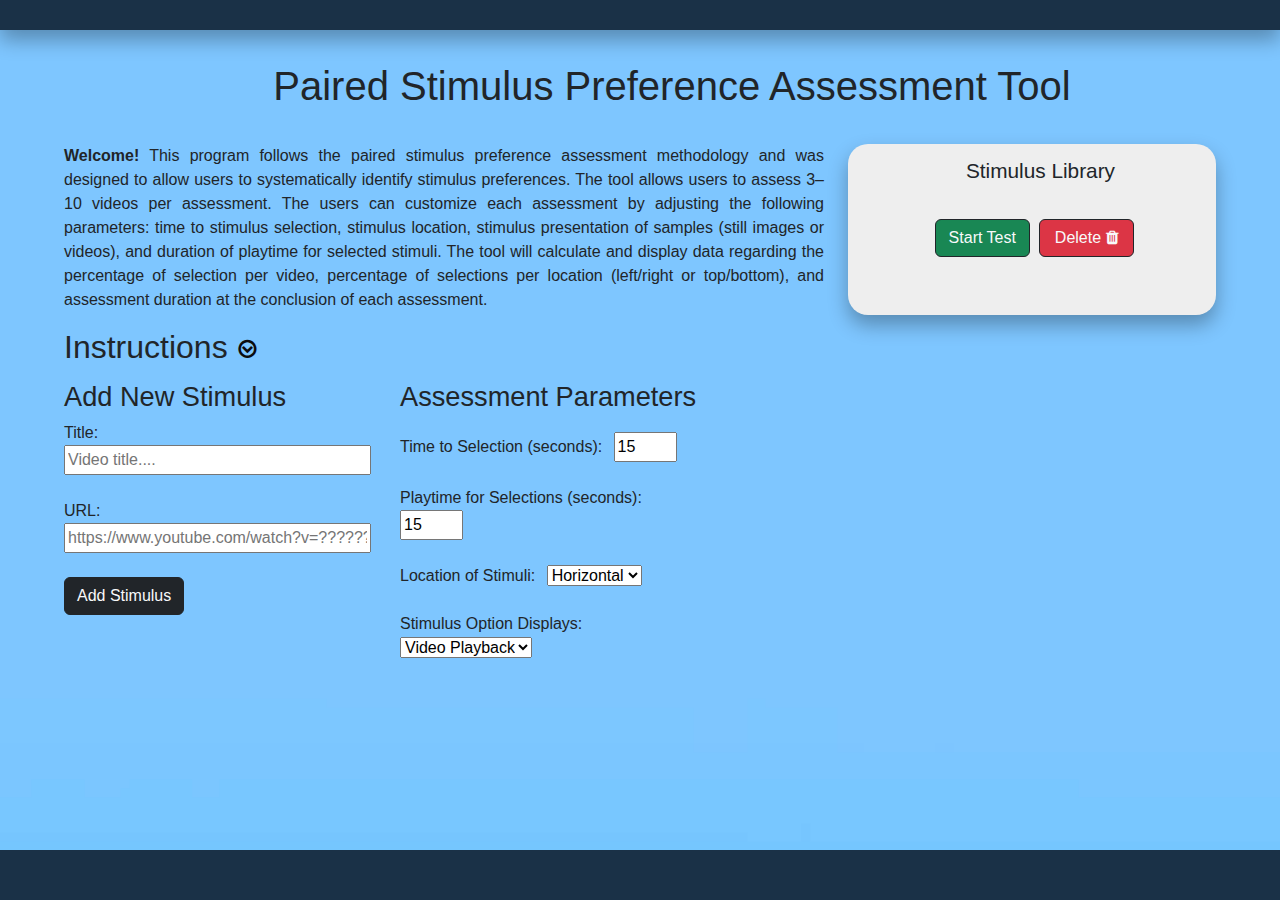
<file: index.html>
<!DOCTYPE html>
<html lang="en">
<head>
    <meta charset="utf-8" name="viewport" content="width=device-width, initial-scale=1.0">
    <!-- viewport for the page to fit into screen & not scrollable by x-axis-->
    <meta name="viewport" content="width=device-width, user-scalable=no">

    <title>Paired Preference</title> <!-- For display in tabs and bookmarks. -->

    <!-- box icon link -->
    <link href='https://unpkg.com/boxicons@2.1.4/css/boxicons.min.css' rel='stylesheet'>

    <!-- Import jquery from Google's CDN -->
    <script src="https://ajax.googleapis.com/ajax/libs/jquery/3.6.3/jquery.min.js"></script>

    <!-- External stylesheets -->
    <link href="https://cdn.jsdelivr.net/npm/bootstrap@5.2.3/dist/css/bootstrap.min.css" rel="stylesheet">
    <link rel="stylesheet" type="text/css" href="css/styles.css">
    <!-- icon library link -->
    <link rel="stylesheet" href="https://cdnjs.cloudflare.com/ajax/libs/font-awesome/4.7.0/css/font-awesome.min.css">

    <!-- loader file js link -->
    <script src="./scripts/loader.js"></script>

    <script src="./scripts/addDeleteVideo.js" type="module"></script> <!-- Storing new videos from the user -->
    <script src="./scripts/videoList.js" type="module"></script> <!-- Generating a list of video checkboxes from cookies -->
    <script src="./scripts/startAssessment.js" type="module"></script> <!-- Verification and starting the assessment -->
    <script src="./scripts/instructionsDropdown.js" type="module"></script> <!-- Verification and starting the assessment -->
</head>

<body onload="fillVideoList()"> <!-- When the page loads, populate the list of video checkboxes -->
<div class="loader"></div>

<nav class="navbar navbar-expand-lg navbar-dark">
    <ul class="navbar-nav mr-auto">
        <!--<li class="nav-item active">
            <a class="nav-link" href="#">Home</a>
        </li>
        <li class="nav-item">
            <a class="nav-link" href="about.html">About</a>
        </li>
        <li class="nav-item">
            <a class="nav-link" href="references.html">References</a>
        </li>
        <li class="nav-item">
            <a class="nav-link" href="api.html">API</a>
        </li>-->
    </ul>
</nav>

<header>
    <h1>Paired Stimulus Preference Assessment Tool</h1>
</header>

<main id="index">
    <div class="row pt-4">
        <!-- Instructions -->
        <div class="col-sm-8">
            <section class="indent">
                <p><b>Welcome!</b> This program follows the paired stimulus preference assessment methodology and was designed to allow users to systematically identify stimulus preferences. 
                    The tool allows users to assess 3–10 videos per assessment. The users can customize each assessment by adjusting the following parameters: time to stimulus selection, 
                    stimulus location, stimulus presentation of samples (still images or videos), and duration of playtime for selected stimuli. 
                    The tool will calculate and display data regarding the percentage of selection per video, percentage of selections per location (left/right or top/bottom),
                    and assessment duration at the conclusion of each assessment.
                </p>
                <!-- by clicking, the user can display/hide the instruction steps -->
                <h2 class="inst-text" onclick="toggleInstructionsDropdown()">Instructions <i id="inst-icon" class='bx bx-chevron-down-circle up-icon'></i></h2>
                <div id="instructions-box" class="foreground-box">
                    <ol>
                        <li>Add your videos by pasting their YouTube URLs below. (max 20 videos).</li>
                        <li>Set the timer (0 - 90 seconds).</li>
                        <li>Select video location as Vertical/Horizontal.</li>
                        <li>Select the video presentation as thumbnails or the video player.</li>
                        <li>Select the videos you want to include in the test from the video bank. Then press "Start Test."</li>
                    </ol>
                    <p><b>After the test concludes, you will see the result and can download the Chart.</b></p>
                </div>
            </section>
            <div id="par_stim" class="row pt-3">
                <!-- Add New Videos -->
                <div class="col-sm-4" id="new-video-box">
                    <h2>Add New Stimulus</h2>
                    <form id="new-video" action="javascript:storeNewVideo();" onsubmit="return validateNewVideo()" method="post">
                        <label>Title:</label><input type="text" name="video-title" size="30" placeholder="Video title....">
                        <br><br>
                        <!-- YouTube URL. Has placeholder text to inform user of correct format. -->
                        <label>URL:</label><input type="text" name="video-url" size="30" placeholder="https://www.youtube.com/watch?v=??????">
                        <br><br>
                        <input type="submit" value="Add Stimulus" class="btn btn-dark text-light border-dark">
                    </form>
                </div>
                <!-- Parameters -->
                <div class="col-sm-4" id="parameters">
                    <h2>Assessment Parameters</h2>
                    <label>Time to Selection (seconds):</label> <!-- 1st Parameter (number range) -->
                    <input type="number" min="3" max="90" name="time-to-selection" size="13" value="15" form="start-assessment"/>
                    <br><br>
                    <label>Playtime for Selections (seconds):</label> <!-- 2nd Parameter (number range) -->
                    <input type="number" min="0" max="90" name="playtime" size="13" value="15" form="start-assessment"/>
                    <br><br>
                    <label>Location of Stimuli:</label>
                    <select name="video-location" form="start-assessment"> <!-- 3rd Parameter (dropdown) -->
                        <option value="horizontal">Horizontal</option>
                        <option value="vertical">Vertical</option>
                    </select>
                    <br><br>
                    <label>Stimulus Option Displays:</label><select name="video-presentation" form="start-assessment"> <!-- 4th Parameter (dropdown) -->
                    <option value="video">Video Playback</option>
                    <option value="still">Still Images</option>
                    </select>
                </div>
            </div>
        </div>
        <!-- Video Bank -->
        <div id="vid-bnk" class="col-sm-4">
            <div class="foreground-box">
                <section id="video-bank">
                    <h2 class="vid_bnk_title">Stimulus Library</h2>
                    <!-- An empty form that is populated using videoList.js -->
                    <form id="start-assessment" action="javascript:startAssessment();" onsubmit="return validateStartAssessment()" method="post"></form>
                </section>
                <section id="start-button">
                    <input type="submit" form="start-assessment" value="Start Test" class="btn btn-success text-light border-dark both-btn">
                    <!-- added a button for user to remove the video(s)-->
                    <button class="btn btn-danger text-light border-dark both-btn" onclick="removeVideos()">Delete <i class="fa fa-trash"></i></button>
                </section>
            </div>
        </div>
    </div>
</main>
<footer>
    <p><em></em></p>
</footer>

</body>
</html>
</file>
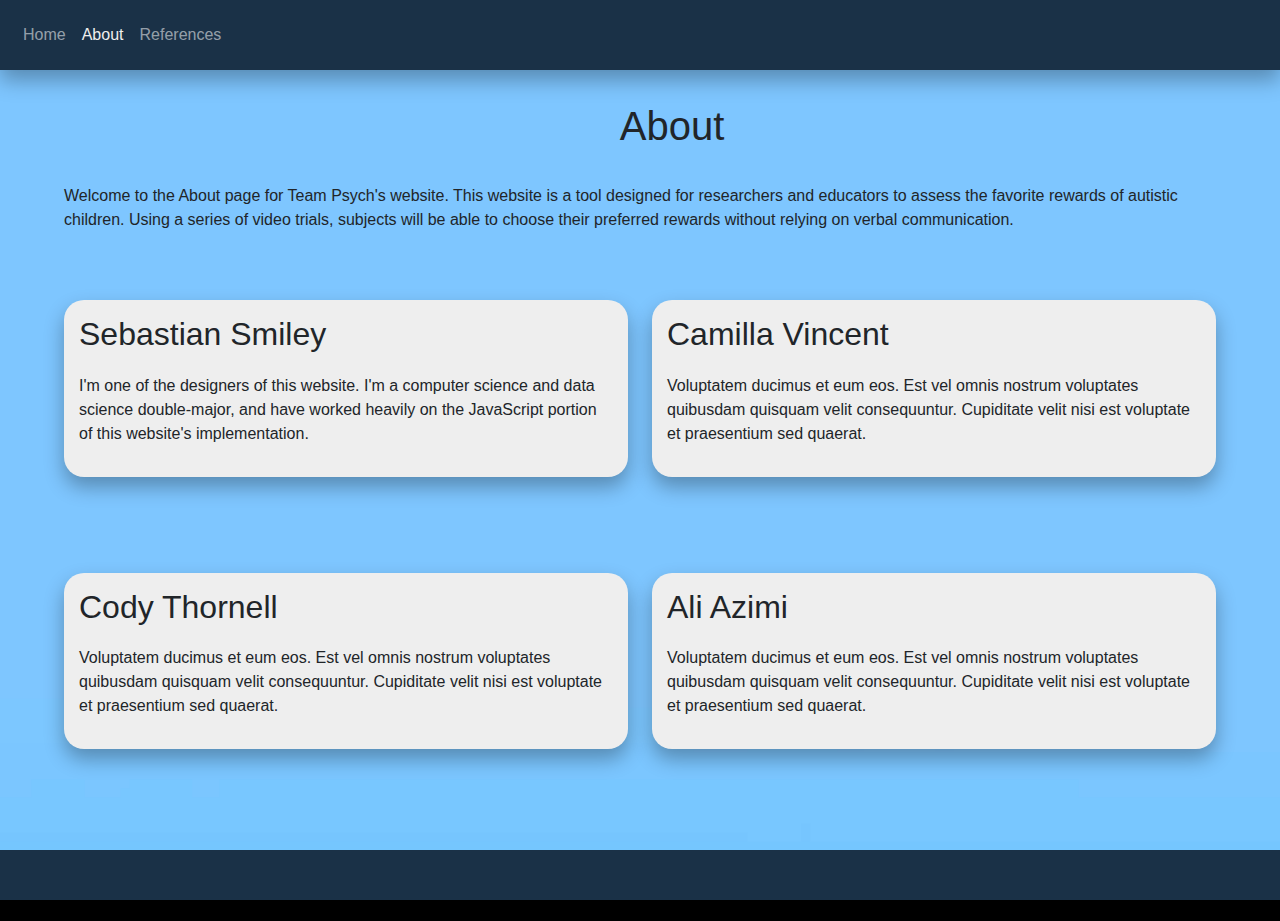
<file: about.html>
<!DOCTYPE html>
<html lang="en">
<head>
    <meta charset="utf-8" name="viewport" content="width=device-width, initial-scale=1.0">
    <title>About</title> <!-- For display in tabs and bookmarks. -->

    <!-- External stylesheets -->
    <link href="https://cdn.jsdelivr.net/npm/bootstrap@5.2.3/dist/css/bootstrap.min.css" rel="stylesheet">
    <link rel="stylesheet" type="text/css" href="css/styles.css">
</head>

<body>

<nav class="navbar navbar-expand-lg navbar-dark">
    <ul class="navbar-nav mr-auto">
        <li class="nav-item">
            <a class="nav-link" href="index.html">Home</a>
        </li>
        <li class="nav-item active">
            <a class="nav-link" href="#">About</a>
        </li>
        <li class="nav-item">
            <a class="nav-link" href="references.html">References</a>
        </li>
    </ul>
</nav>

<header>
    <h1>About</h1>
</header>

<main id="about">

    <!-- A blurb describing the about page. Includes Team "number" and a description of the project. -->
    <div class="row pt-4">
        <p class="indent">
            Welcome to the About page for Team Psych's website. This website is a tool designed for researchers and educators to assess
            the favorite rewards of autistic children. Using a series of video trials, subjects will be able to choose
            their preferred rewards without relying on verbal communication.
        </p>
    </div>

    <!-- The first row of about-page entries -->
    <div class="row pt-4">

        <!-- The top left about-page entry. -->
        <div class="col pt-6">
            <div class="foreground-box">
                <h2>Sebastian Smiley</h2>
                <p class="indent">
                    I'm one of the designers of this website. I'm a computer science and data science double-major, and
                    have worked heavily on the JavaScript portion of this website's implementation.
                </p>
            </div>
        </div>

        <!-- The top right about-page entry. -->
        <div class="col pt-6">
            <div class="foreground-box">
                <h2>Camilla Vincent</h2>
                <p class="indent">
                    Voluptatem ducimus et eum eos. Est vel omnis nostrum voluptates quibusdam quisquam velit consequuntur. Cupiditate velit nisi est voluptate et praesentium sed quaerat.
                </p>
            </div>
        </div>

    </div>

    <!-- The second row of about-page entries -->
    <div class="row pt-4">

        <!-- The bottom left about-page entry. -->
        <div class="col pt-6">
            <div class="foreground-box">
                <h2>Cody Thornell</h2>
                <p class="indent">
                    Voluptatem ducimus et eum eos. Est vel omnis nostrum voluptates quibusdam quisquam velit consequuntur. Cupiditate velit nisi est voluptate et praesentium sed quaerat.
                </p>
            </div>
        </div>

        <!-- The bottom right about-page entry. -->
        <div class="col pt-6">
            <div class="foreground-box">
                <h2>Ali Azimi</h2>
                <p class="indent">
                    Voluptatem ducimus et eum eos. Est vel omnis nostrum voluptates quibusdam quisquam velit consequuntur. Cupiditate velit nisi est voluptate et praesentium sed quaerat.
                </p>
            </div>
        </div>

    </div>
</main>

<footer>
    <p><em></em></p>
</footer>

</body>
</html>
</file>
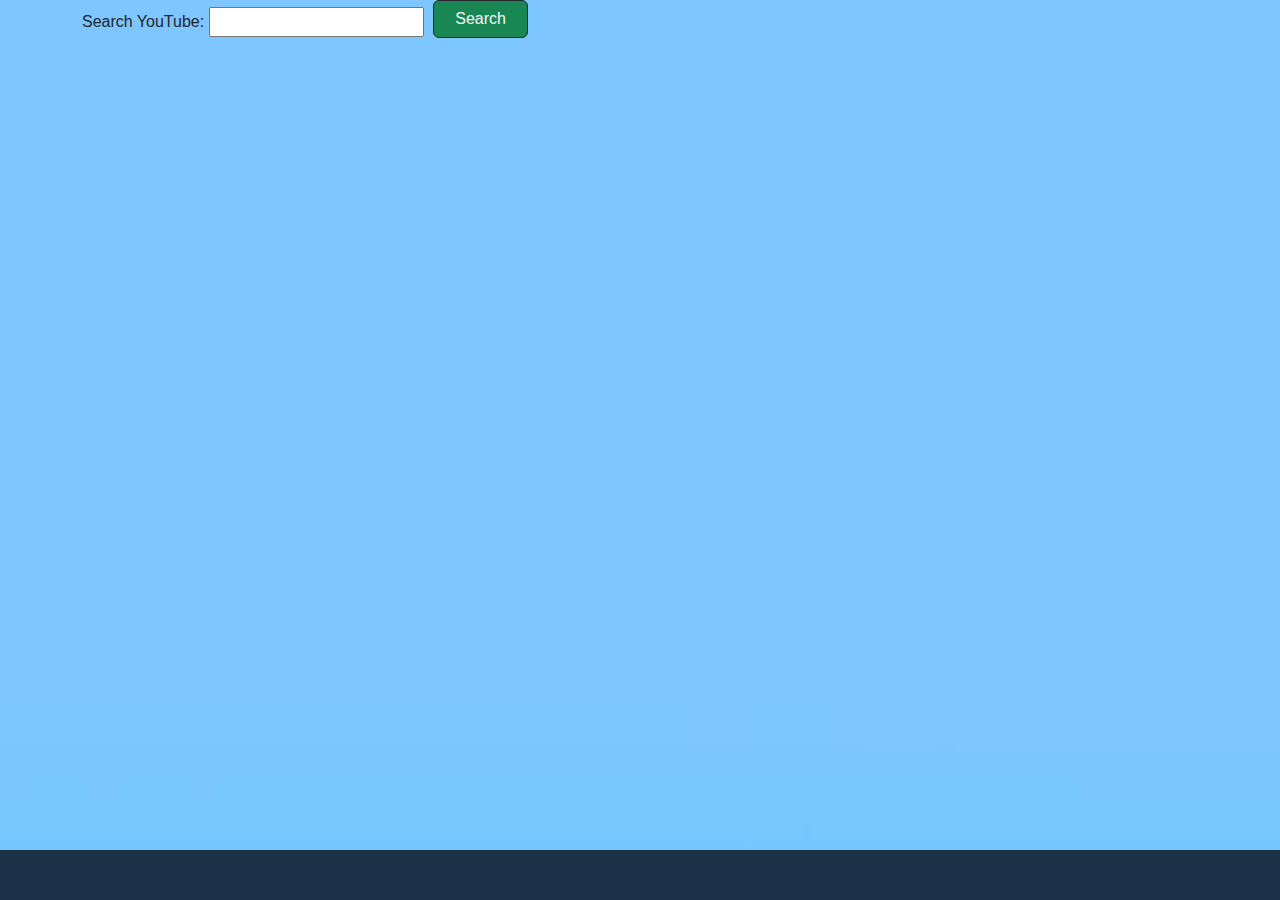
<file: api.html>
<!DOCTYPE html>
<html class="api">
<head>
    <meta charset="utf-8" name="viewport" content="width=device-width, initial-scale=1.0">
    <title>Assessment</title>

    <!-- External stylesheets -->
    <link href="https://cdn.jsdelivr.net/npm/bootstrap@5.2.3/dist/css/bootstrap.min.css" rel="stylesheet">
    <link rel="stylesheet" type="text/css" href="css/styles.css">
</head>

<body class="api">
<main class="container h-100 w-100">
    <div class="row h-100 justify-content-center align-items-center">
        <form action="/review.php" class="col-12">
            <label for="ytsearch">Search YouTube:</label>
            <input type="search" id="ytsearch" name="ytsearch" pattern=".{1,100}" required title="Up to 100 characters.">
            <input type="submit" value="Search" class="btn btn-success text-light border-dark both-btn">
        </form>
    </div>
</main>

<footer>
    <p><em></em></p>
</footer>

</body>
</html>
</file>
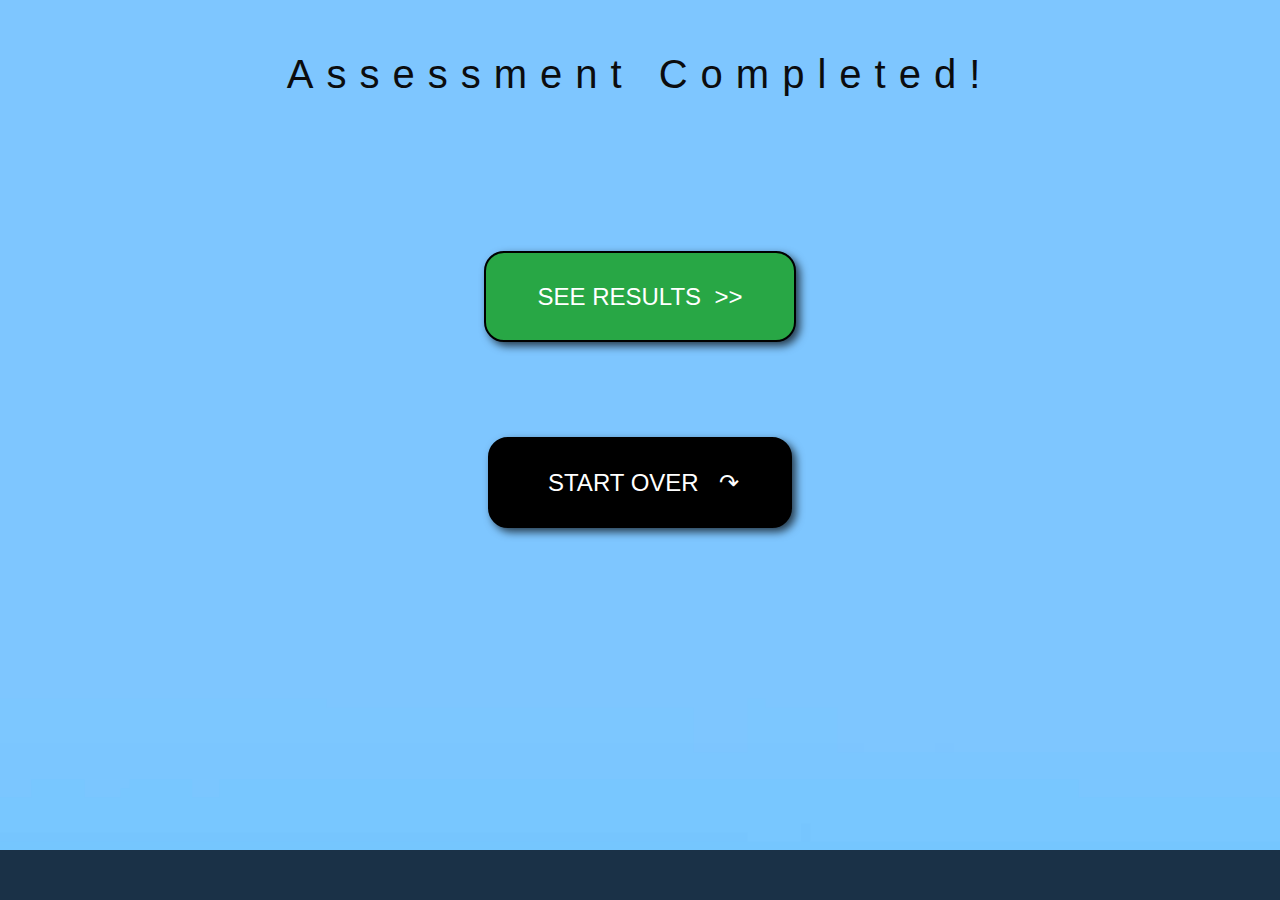
<file: assessment.html>
<!DOCTYPE html>
<html>
<head>
    <meta charset="utf-8" name="viewport" content="width=device-width, initial-scale=1.0">
    <!-- viewport for the page to fit into screen & not scrollable by x-axis-->
    <meta name="viewport" content="width=device-width, user-scalable=no">
    <title>Assessment</title>

    <!-- External stylesheets -->
    <link href="https://cdn.jsdelivr.net/npm/bootstrap@5.2.3/dist/css/bootstrap.min.css" rel="stylesheet">
    <link rel="stylesheet" type="text/css" href="./css/styles.css">

    <!-- Import jquery from Google's CDN -->
    <script src="https://ajax.googleapis.com/ajax/libs/jquery/3.6.3/jquery.min.js"></script>

    <!-- loader file js link -->
    <!--<script src="./scripts/loader.js"></script>-->
    <!-- loader file js link -->
    <script src="./scripts/loader.js"></script>

    <!-- Initializing and resetting buttons, and detecting input from the user. -->
    <script src="./scripts/buttonManagement.js" type="module"></script>
</head>

<body class="assessment-body">
<!-- loading div -->
<div class="loader"></div>
<main>
    <!-- Options for the user to pick from. Outer div for formatting where the two options are positioned. -->
    <div class='empty'></div>
    <div id="dynamic-container"></div>
    <div class='empty'></div> 
    
    <div id="selection-player" class="modal">
        <div class="modal-content">
        </div>
    </div>

</main>

<footer>
    <p><em></em></p>
</footer>

</body>
</html>
</file>
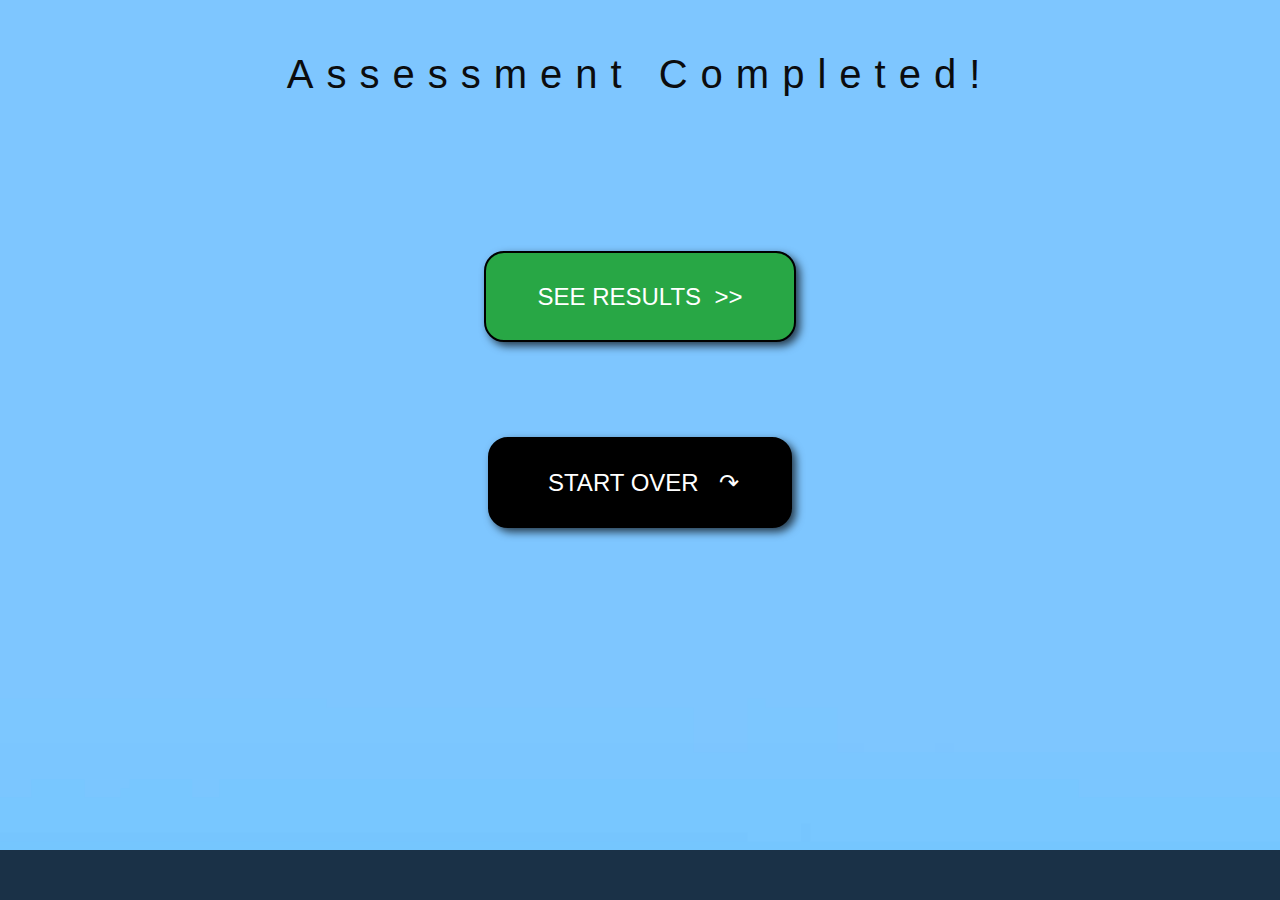
<file: decision.html>
<!DOCTYPE html>
<html>
<head>
    <meta charset="utf-8" name="viewport" content="width=device-width, initial-scale=1.0">
    <title>Assessment Completetion</title>
    <!-- viewport for the page to fit into screen & not scrollable by x-axis-->
    <meta name="viewport" content="width=device-width, user-scalable=no">
    <!-- loader file js link -->
    <script src="./scripts/loader.js"></script>

    <!-- External stylesheets -->
    <link href="https://cdn.jsdelivr.net/npm/bootstrap@5.2.3/dist/css/bootstrap.min.css" rel="stylesheet">
    <link rel="stylesheet" type="text/css" href="./css/styles.css">

</head>

<body class="decision">
    <!-- loading div -->
    <div class="loader"></div>

    <!-- Jumbotron at the top of the page announcing completion of the assessment to the user. -->
    <div class="jumbotron-title" id="res-title">
        <h1>Assessment Completed!</h1>
    </div>

    <!-- A div for styling the surroundings of the "see results" button. -->
    <div class="decision-buttons">
        <a href="results.html">
            <button class="btn btn-success btn-result">SEE RESULTS&nbsp&nbsp>></button>
        </a>
    </div>

    <!-- A div for styling the surroundings of the "start over" button. -->
    <div class="decision-buttons">
        <a href="index.html">
            <button class="btn btn-over btn-primary">&nbspSTART OVER&nbsp&nbsp&nbsp&#x21B7</button>
        </a>
    </div>

<footer>
    <p><em></em></p>
</footer>

</body>
</html>
</file>
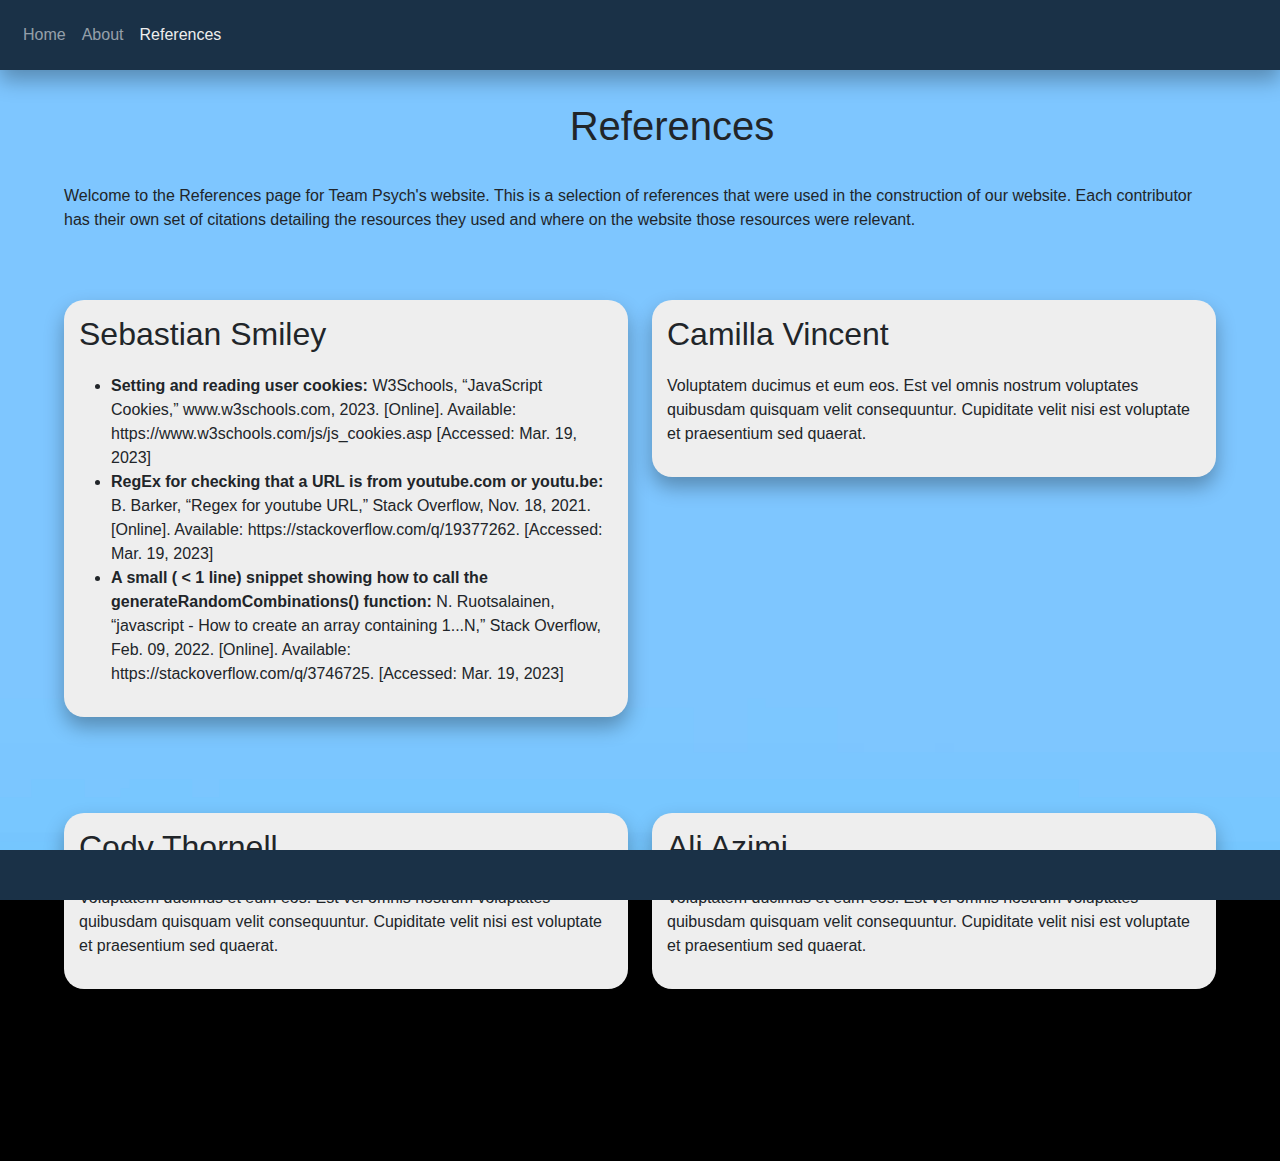
<file: references.html>
<!DOCTYPE html>
<html lang="en">
<head>
    <meta charset="utf-8" name="viewport" content="width=device-width, initial-scale=1.0">
    <title>References</title> <!-- For display in tabs and bookmarks. -->

    <!-- External stylesheets -->
    <link href="https://cdn.jsdelivr.net/npm/bootstrap@5.2.3/dist/css/bootstrap.min.css" rel="stylesheet">
    <link rel="stylesheet" type="text/css" href="css/styles.css">
</head>

<body>

<nav class="navbar navbar-expand-lg navbar-dark">
    <ul class="navbar-nav mr-auto">
        <li class="nav-item">
            <a class="nav-link" href="index.html">Home</a>
        </li>
        <li class="nav-item">
            <a class="nav-link" href="about.html">About</a>
        </li>
        <li class="nav-item active">
            <a class="nav-link" href="#">References</a>
        </li>
    </ul>
</nav>

<header>
    <h1>References</h1>
</header>

<main id="references">

    <!-- A blurb describing the references page. Introduces the purpose of the page and spells out how the page is laid out. -->
    <div class="row pt-4">
        <p class="indent">
            Welcome to the References page for Team Psych's website. This is a selection of references that were used
            in the construction of our website. Each contributor has their own set of citations detailing the resources
            they used and where on the website those resources were relevant.
        </p>
    </div>

    <!-- The first row of references. -->
    <div class="row pt-4">

        <!-- The top left set of references. -->
        <div class="col pt-6">
            <div class="foreground-box">
                <h2>Sebastian Smiley</h2>
                <ul>
                    <li>
                        <b>Setting and reading user cookies:</b> W3Schools, “JavaScript Cookies,” www.w3schools.com, 2023. [Online]. Available: https://www.w3schools.com/js/js_cookies.asp [Accessed: Mar. 19, 2023]
                    </li>
                    <li>
                        <b>RegEx for checking that a URL is from youtube.com or youtu.be:</b> B. Barker, “Regex for youtube URL,” Stack Overflow, Nov. 18, 2021. [Online]. Available: https://stackoverflow.com/q/19377262. [Accessed: Mar. 19, 2023]
                    </li>
                    <li>
                        <b>A small ( < 1 line) snippet showing how to call the generateRandomCombinations() function:</b> N. Ruotsalainen, “javascript - How to create an array containing 1...N,” Stack Overflow, Feb. 09, 2022. [Online]. Available: https://stackoverflow.com/q/3746725. [Accessed: Mar. 19, 2023]
                    </li>
                </ul>
            </div>
        </div>

        <!-- The top right set of references. -->
        <div class="col pt-6">
            <div class="foreground-box">
                    <h2>Camilla Vincent</h2>
                    <p class="indent">
                        Voluptatem ducimus et eum eos. Est vel omnis nostrum voluptates quibusdam quisquam velit consequuntur. Cupiditate velit nisi est voluptate et praesentium sed quaerat.
                    </p>
            </div>
        </div>

    </div>

    <!-- The second row of references. -->
    <div class="row pt-4">

        <!-- The bottom left set of references. -->
        <div class="col pt-6">
            <div class="foreground-box">
                    <h2>Cody Thornell</h2>
                    <p class="indent">
                        Voluptatem ducimus et eum eos. Est vel omnis nostrum voluptates quibusdam quisquam velit consequuntur. Cupiditate velit nisi est voluptate et praesentium sed quaerat.
                    </p>
            </div>
        </div>

        <!-- The bottom right set of references. -->
        <div class="col pt-6">
            <div class="foreground-box">
                    <h2>Ali Azimi</h2>
                    <p class="indent">
                        Voluptatem ducimus et eum eos. Est vel omnis nostrum voluptates quibusdam quisquam velit consequuntur. Cupiditate velit nisi est voluptate et praesentium sed quaerat.
                    </p>
            </div>
        </div>

    </div>
</main>

<footer>
    <p><em></em></p>
</footer>

</body>
</html>
</file>
<file: css/styles.css>
/*  ==========================================================================================
                                        General Styling
    ========================================================================================== */  
/* all the font style be as sans-serif */
*{
  font-family:sans-serif;
}
body {
  padding: 0;
  margin: 0;
  background-color: black;
  background-repeat: no-repeat;
  background-size: cover;
  background-position: center;
  background-attachment:fixed;
  background-image: url("../images/background.jpg");
}
/*sets margins for all headers*/
header {                        
  margin: 1% 0 0.75% 5%;
  }

/*sets a bottom margin on all subheadings*/
h2 { 
  margin-bottom: 20px;
}

/*sets an extra wide margin for div elements on large devices*/
@media screen and (min-height: 825px) {
  div {
    margin-bottom: 2.5%;
  }
}

/*sets an extra wide margin for div elements on small devices*/

@media screen and (max-width: 575px) {
  div {
    margin-bottom: max(25px, 1.75%);
  }
}

/*footer background: set color and position*/
footer {
    background-color: #1a3147;
    color: white;
    height: 50px;
    position: fixed;
    bottom: 0;
    width: 100%;
}
  
/*footer text styling*/
footer p { 
  position: absolute;
  right: 5%;
  bottom: 20%;
  margin: 0;
  font-family: "Garamond", serif;
  font-style: italic;
  font-size: clamp(20px, 1vw, 24px); /*sets a minimum and maximum font size*/
}
  
/*  ==========================================================================================
                                 Index, About, & References pages
    ========================================================================================== */
/*apply an extra margin on all main contents*/
#index, #about, #references {
  margin: 0% 5% 10% 5%;
}

/*indent certain paragraphs of text*/
.indent p {
  margin-right: 4%;
}

/*Boxes with a drop-shadow in the foreground of the viewing window*/
.foreground-box {
  border: 1px  rgb(238, 238, 238);
  border-radius: 20px; /*add a border radius*/
  background-color: rgb(238, 238, 238);
  box-shadow: 0 10px 20px rgba(0, 0, 0, 0.3); /*add a shadow effect*/
  padding: 15px;
}
/* video bank parent div bottom magrin */
#vid-bnk {
  margin-bottom: 5rem;
}
#video-bank { 
  margin-left: 5%;
  margin-bottom: 35px;
}

/* resize the instruction icon */
#inst-icon {
  font-size: 1.3rem;
  font-weight: bold;
  color: #0b0c0e;
}
/* changed the div width and restricted selection & copying */
.inst-text {
  width: 210px;
  -webkit-user-select: none;
  -webkit-touch-callout: none;
  -moz-user-select: none;
  -ms-user-select: none;
  user-select: none;
  user-select: none;
}
/* changing the cursor and transform to  when hover over the instruciton text/img */
.inst-text:hover {
  cursor: pointer;
}

/* parameters div styling */
#parameters {
  margin-left: 3rem;
  width: 22rem;
}
#parameters h2 {
  width: 22rem;
  margin-bottom: 2.5rem;
}
/*adds a bottom margin for small screens 
so that the 'add video' button is not cut off*/
@media (max-width: 800px), (max-height: 800px) {
  #parameters { 
    margin-bottom: 50px;
  }

  #new-video { 
    margin-bottom: 75px;
  }
}

/*center the start button and add a margin*/
#start-button { 
  display: flex;
  justify-content: center;
  margin-bottom: 35px;
}

/* width for start and remove btns and space between them */
.both-btn {
  margin-left: 5px;
  width: 95px;
}

/*separate labels from input forms for readability*/
#new-video label, #parameters label { 
  padding-right: 7px;
}

/* Nav bar styling */

/*The nav bar itself*/
.navbar {
  border: 1px  rgb(238, 238, 238);
  background-color: #1a3147;
  box-shadow: 0 10px 20px rgba(0, 0, 0, 0.3);
  padding: 15px;
}

/* The active page */
.navbar .navbar-nav .active a{
    pointer-events: none;
    color: #eeeeee;
}

/*  ==========================================================================================
                                       Assessment page
    ========================================================================================== */

/*center divs*/
.assessment-body div {
  text-align: center;
}

.video-column-inner {
  float: left;
  width: 50%;
  position: relative;
}

.video-row-outer:after {
content: "";
display: table;
clear: both;
}

.video-column-outer:after {
content: "";
display: table;
clear: both;
}

/*fit thumbnails into buttons*/
img iframe {
  max-width: 100%;
  max-height: 100%;
}

/* img and iframe positioning for horizontal presentation mode */
.video-column-inner img, .video-column-inner iframe {
  max-width: 80%;
  max-height: 80%;
  margin-top: 15vh;
  margin-bottom: 10vh;
}

/* img and iframe positioning for vertical presentation mode */
.video-row-inner image, .video-row-inner iframe {
  max-width: 80%;
  max-height: 80%;
  margin-top: 1vh;
  margin-bottom: 1vh;
}

/* detector positioning for horizontal presentation mode */
.video-column-inner #detector1, .video-column-inner #detector2 {
    margin-top: 15vh;
    margin-bottom: 10vh;
}

/* detector positioning for vertical presentation mode 
.video-row-inner #detector1, .video-row-inner #detector2 {
    margin-top: 15vh;
    margin-bottom: 10vh;
    margin-left: 15%;
}*/

.video-row-inner #detector1, .video-row-inner #detector2 {
    z-index: 9999; /* Ensure a high z-index to be above other elements */
    position: absolute;
    /* commenting to test detector
    margin-top: 15vh; 
    margin-bottom: 10vh;
    margin-left: 15%;
    max-width: 80%;
    max-height: 80%;
    height: 315px;
    width: 560px;*/
    max-width: 80%;
    max-height: 80%;
    margin-top: 1vh;
    margin-bottom: 1vh;
    margin-left: 21%;
}

/* detector positioning, including z-positioning to place them in front of their iframes */
#detector1, #detector2 {
    z-index:1;
    position:absolute;
    max-width: 80%;
    max-height: 80%;
    height:315px;
    width:560px;
}

/* The Modal (background) */
.modal {
    display: none; /* Hidden by default */
    position: fixed; /* Stay in place */
    z-index: 1; /* Sit on top */
    left: 0;
    top: 0;
    width: 100%; /* Full width */
    height: 100%; /* Full height */
    overflow: auto; /* Enable scroll if needed */
    background-color: rgb(0,0,0); /* Fallback color */
    /*background-color: rgba(0,0,0,0.8); /* Black w/ opacity */
}

/* Modal Content/Box */
.modal-content {
    display: flex;
    align-items: center;
    justify-content: center;
    background-color: #fefefe;
    margin: 15% auto; /* 15% from the top and centered */
    padding: 20px;
    border: 1px solid #888;
    width: 60%; /* Could be more or less, depending on screen size */
}

/*  ===================================================================
                                Decision page
    ================================================================= */
/*Bootstrapped title: add background and shadows*/
#res-title {
  padding: 50px;
  text-align: center;
  color: #0b0c0e;
  background-color: transparent;
  box-shadow: none;
  letter-spacing: 13px;
}
/*center the buttons*/
.decision-buttons {
  text-align: center;
}
/*button size and margins*/
.btn-result, .btn-over {
  border-width: 2px;
  border-radius: 20px;
  font-size: min(5vw, 24px);
  padding: 2% 4%;
  margin-top: 7vh;
  box-shadow: 4px 4px 8px rgba(0, 0, 0, 0.7);  
}
/*button color and border*/
.btn-result {
  background-color: #28a745;
  border-color: #000000;
  color: #fff;
}
.btn-over {
  background-color: black;
  border-color: #000000;
  color: #fff;
  margin-bottom: 20vh; /*extra bottom margin so that the footer does not cover up the button*/
}
/*button fade on hover*/
.btn-result:hover {
  background-color: #3bce5d;
  border-color: #000000;
  color: #fff;
}
.btn-over:hover {
  background-color: #303030;
  border-color: #000000;
  color: #fff;
}
/*  =============================================================
                             Results page
    =========================================================== */
/* all section styling */
.results section {
  width: 85%;
  margin: 20px auto;
}
.results div {
    padding-top: 1%;
    padding-bottom: 1%;
}
.duration label {
  margin-left: 30px;
  margin-right: 4%;
}
/* font-size for texts "Assessment Outcomes" and "Graph"  */
.title-text {
  font-size: 3.5vmin;
}
#graph-res-title{
  padding: 50px;
  text-align: center;
  color: #0b0c0e;
  background-color: transparent;
  box-shadow: none;
  letter-spacing: 12px;
}
/* the line under the "Results" text  */
#graph-res-title hr {
  width: 40%;
  margin: 0px auto;
}
.results .res {
  display: flex;
  align-items: center;
  width: 100%;
  color: black;
}
/* graph and outcomes section as a row */
.results .row {
  display: flex;
  flex-wrap: wrap;
  text-align: center;
  margin-top: -2rem;
}
.results #col1 {
  width: 29rem;
  margin: 10px 1rem 3rem 12.5%;
  display: flex;
  flex-direction: column;
}
/* both columns styling */
.results #col1, #chart-div {
  width: 35rem;
  border-radius: 10px;
  border: solid 5px rgb(68, 94, 118);
  background-color: #eeeeee92;
}
/* second col, chart's parent div  */
.results #col2 {
  padding: 0;
  align-items: center;
  text-align: center;
  display: block;
  height: 25rem;
  width: 30rem;
  margin-top: 10px;
}
/* div for chart */
#chart-div {
  height: 25rem;
  margin: 0 auto;
  padding: 2rem 0 0 0.9rem;
}
/* assessment page text */
.results .assess-title h2, .graph-text {
  margin-top: 25px;
  margin-bottom: 25px;
  font-size: clamp(20px, 6vmin, 45px); /*sets a minimum and maximum font size*/
  text-align: center;
}
/* 'assessment outcomes' table text sizing and fonts */
.video-table {
  margin: 7.5px 5vw 15px 7vw;
  font-size: clamp(20px, 2.5vmin, 30px); /*sets a minimum and maximum font size*/
}
.duration {
  margin: 20px 5vw 50px 5vw;
  font-size: clamp(20px, 2.5vmin, 30px);
}
.duration h2 {
  font-size: clamp(24px, 2vmin, 24px);
}
.results .centered {
  text-align: center;
}
/* applies flexbox layout properties to buttons */
.btn-div {
  display: flex;
  width: 19.7rem;
  margin: 0.8rem auto;
}
#btn-size {
  width: 9rem;
  font-size: 0.91rem;
  margin-left: 0.4rem;
}
#dnld {
  font-size: 0.9rem;
}

.loader {
  top: 0;
  left: 0;
  width: 100vw;
  height: 100vh;
  display: flex;
  position: fixed;
  background-color: rgb(249, 252, 255);
  justify-content: center;
  align-items: center;
  transition: opacity 0.75s, visibility 0.75s;
}
.loader-hidden {
  opacity: 0;
  visibility: hidden;
}
.loader::after {
  content: "";
  height: 25px;
  width: 25px;
  border: 3px solid #131212;
  border-top: 3px solid transparent;
  border-radius: 50%;
  -webkit-animation: spin 0.75 linear infinite;
  animation: spin 0.75s linear infinite;
}
@keyframes spin {
  from {transform: rotate(0deg);}
  to {transform: rotate(360deg);}
}
/* for safari */
@-webkit-keyframes spin {
  from {transform: rotate(0deg);}
  to {transform: rotate(360deg);}
}

/*===============================================================
                          responsive styling
  ==============================================================*/
@media only screen and  (max-width: 1400px) {
  /* index page */
  header {
   text-align: center;
  }
  /* header title */
  header h1 {
    margin-top: 2rem;
  }
  /* text indents */
  .indent {
    margin-left: 0%;
    margin-right: 0;
  }
  .indent p {
    margin: 0 auto;
    text-align: justify;
    align-items: center;
    padding: 1rem auto;
  }
  /* instruction text */
  .inst-text {
    margin-top: 1rem;
    margin-bottom: -0.09rem;
    margin-left: 0rem;
  }
  /* add new stim & assess parameter div as flex */
  #par_stim {
    display: flex;
    flex-wrap: wrap;
    width: 50rem;
  }
  /* add new stimulu */
  #new-video-box {
    width: 18rem;
  }
  #new-video-box h2 {
    font-size: 1.7rem;
    width: 14rem;
    margin-bottom: 0.5rem;
  }
  #parameters {
    width: 21rem;
    margin-left: 3rem;
  }
  #parameters h2 {
    font-size: 1.7rem;
    width: 21rem;
    margin-bottom: 1.2rem;
  }
  .vid_bnk_title {
    font-size: 1.3rem;
    text-align: center;
  }
  #start-button {
    display: block;
    text-align: center;
  }
  .both-btn {
    margin-bottom: 0.5rem;
  }
 }
@media only screen and  (max-width: 1200px) {
  /* index page */
  header {
    text-align: center;
  }
  /* header title */
  header h1 {
    margin-top: 2rem;
  }
  /* text indents */
  .indent {
    margin-left: 0%;
    margin-right: 0;
  }
  .indent p {
    margin: 0 auto;
    text-align: justify;
    align-items: center;
    padding: 1rem auto;
  }
  /* instruction text */
  .inst-text {
    margin-top: 1rem;
    margin-bottom: -0.09rem;
    margin-left: 0rem;
  }
  /* add new stim & assess parameter div as flex */
  #par_stim {
    display: flex;
    flex-wrap: wrap;
    width: 45rem;
  }
  /* add new stimulu */
  #new-video-box {
    width: 18rem;
  }
  #new-video-box h2 {
    font-size: 1.7rem;
    width: 14rem;
    margin-bottom: 0.5rem;
  }
  #parameters {
    width: 21rem;
    margin-left: 3rem;
  }
  #parameters h2 {
    font-size: 1.7rem;
    width: 21rem;
    margin-bottom: 1.2rem;
  }
  .vid_bnk_title {
    font-size: 1.3rem;
    text-align: center;
  }
  #start-button {
    display: block;
    text-align: center;
  }
  .both-btn {
    margin-bottom: 0.5rem;
  }
  /* result page  */
  /* div for chart */
  .results section {
    width: 85%;
    margin: 0px auto;
  }
  .results .row {
    display: flex;
    flex-wrap: wrap;
    text-align: center;
    margin-top: -2rem;
    margin-bottom: 5rem;
  }
  .results #col1, .results #col2{
    width: 29rem;
    margin: 1rem auto;
    display: flex;
    flex-direction: column;
  }
  .results #chart-div {
    margin: 0px auto;
    height: auto;
    width: 29rem;
    padding: 2rem 0 0.9rem 1rem;
  }
  #graph-res-title h1 {
    letter-spacing: 7px;
    font-size: 2rem;
  }
  .btn-div {
  width: 20rem;
  margin: 1rem auto;
  }
  #btn-size {
    width: 9.5rem;
    font-size: 0.91rem;
  }
  #dnld {
    font-size: 0.8rem;
  }
}
@media only screen and  (max-width: 1024px){
  /* index page */
  header {
    text-align: center;
  }
  /* header title */
  header h1 {
    margin-top: 2rem;
  }
  /* text indents */
  .indent {
    margin-left: 0px;
    margin-right: 0px;
  }
  .indent p {
    margin: 0 auto;
    text-align: justify;
    align-items: center;
    padding: 1rem auto;
  }
  /* instruction text */
  .inst-text {
    margin-top: 1rem;
    margin-bottom: -0.09rem;
    margin-left: 0rem;
  }
  /* add new stim & assess parameter div as flex */
  #par_stim {
    display: block;
    flex-wrap: wrap;
    width: 40rem;
  }
  /* add new stimulu */
  #new-video-box {
    width: 18rem;
  }
  #new-video-box h2 {
    font-size: 1.7rem;
    width: 14rem;
    margin-bottom: 0.5rem;
  }
  #parameters {
    width: 21rem;
    margin-left: 0px;
  }
  #parameters h2 {
    font-size: 1.7rem;
    width: 21rem;
    margin-bottom: 1.2rem;
  }
  .vid_bnk_title {
    font-size: 1.3rem;
    text-align: center;
  }
  #start-button {
    display: block;
    text-align: center;
  }
  .both-btn {
    margin-bottom: 0.5rem;
  }
  /* result page  */
  /* div for chart */
  .results section {
    width: 85%;
    margin: 0px auto;
  }
  .results .row {
    display: flex;
    flex-wrap: wrap;
    text-align: center;
    margin-top: -2rem;
  }
  .results #col1, .results #col2{
    width: 29rem;
    margin: 1rem auto;
    display: flex;
    flex-direction: column;
  }
  .results #chart-div {
    margin: 0px auto;
    height: auto;
    width: 29rem;
    padding: 2rem 0 0.9rem 1rem;
  }
  #graph-res-title h1 {
    letter-spacing: 7px;
    font-size: 2rem;
  }
  #btn-size {
  width: 9.5rem;
  }
}
@media only screen and  (max-width: 820px) {
   header h1 {
     margin-top: 2rem;
   }
   #par_stim {
     display: block;
 
   }
   #new-video-box h2 {
     width: 15rem;
     margin-bottom: 0.5rem;
   }
   .vid_bnk_title {
     font-size: 1.3rem;
   }
   #parameters h2 {
     width: 19rem;
     margin-top: -3rem;
   }
   #start-button {
     display: block;
     text-align: center;
   }
   .both-btn {
     margin-bottom: 0.5rem;
   }
   #parameters {
     margin-left: 0;
     margin-top: 4rem;
     width: 22rem;
     padding-bottom: 3rem;
   }
   #parameters h2 {
     width: 22rem;
     margin-bottom: 1.2rem;
   }
  /* result page  */
   /* div for chart */
   .results section {
     width: 100%;
     margin: 10px auto;
   }
   .results #col1, #col2{
     width: 29rem;
     margin: 1rem auto;
     display: flex;
     flex-direction: column;
   }
   .results #chart-div {
     margin: 0px auto;
     height: auto;
     width: 29rem;
     padding: 2rem 0 0.9rem 1rem;
   }
   #graph-res-title h1 {
     letter-spacing: 7px;
     font-size: 2rem;
   }
 }
 
@media only screen and (max-width: 768px) {
  /* index page */
  header h1 {
    margin-top: 2rem;
  }
  #par_stim {
    display: block;
  }
  /* video bank parent div bottom magrin */
  #vid-bnk {
    margin-bottom: 2rem;
  }
  #new-video-box h2 {
    width: 15rem;
    margin-bottom: 0.5rem;
  }
  .vid_bnk_title {
    font-size: 1.3rem;
  }
  #parameters h2 {
    width: 19rem;
    margin-top: -3rem;
  }
  #start-button {
    display: block;
    text-align: center;
  }
  .both-btn {
    margin-bottom: 0.5rem;
  }
  #parameters {
    margin-top: 3rem;
    margin-left: 0;
    width: 22rem;
    padding-bottom: 3rem;
  }
  #parameters h2 {
    width: 22rem;
    margin-bottom: 1.2rem;
  }
  /* decision page */
  .decision {
    align-items: center;
    text-align: center;
  }
  #res-title {
    text-align: center;
    align-items: center;
  }
  #res-title h1 {
    letter-spacing: 3px;
    margin: 1rem auto -3rem auto;
    width: 27rem;
  }
  .decision-buttons {
    margin-bottom: 0.2rem;
  }
  /* result page  */
  /* div for chart */
   .results section {
     width: 100%;
     margin: 10px auto;
   }
   .results #col1, #col2{
     width: 29rem;
     margin: 1rem auto;
     display: flex;
     flex-direction: column;
   }
   .results #chart-div {
     margin: 0px auto;
     height: auto;
     width: 29rem;
     padding: 2rem 0 0.9rem 1rem;
   }
   #graph-res-title h1 {
     letter-spacing: 7px;
     font-size: 2rem;
   }
 }
 /* -----------for cell phones----------- */
 @media only screen and  (max-width: 480px) {
   /* index page */
   header {
     text-align: center;
     width: 90%;
   }
   header h1 {
     margin-top: 2rem;
   }
   .indent {
     margin-left: 0%;
     margin-right: 0;
   }
   .indent p {
     margin: 0 auto;
     text-align: justify;
     align-items: center;
     padding: 1rem auto;
   }
   .inst-text {
     margin-top: 1rem;
     margin-bottom: -0.09rem;
     margin-left: -1.8rem;
   }
   #par_stim {
     display: block;
     width: 100%;
   }
   /* instruction text */
  .inst-text {
    margin-top: 1rem;
    margin-bottom: -0.09rem;
    margin-left: 0rem;
  }
  /* decision page */
  #vid-bnk {
   margin-top: -5rem;
  }
  .decision {
    align-items: center;
    text-align: center;
  }
  #res-title {
    text-align: center;
  }
  #res-title h1 {
    letter-spacing: 2px;
    margin: 5rem auto -3rem -6%;
    width: 22rem;
   }
   .decision-buttons {
     margin-bottom: -2rem;
   }
  /* result page */
  /* div for chart */
  .results section {
    width: 100%;
    margin: 20px auto;
  }
  .results #col1 {
    width: 23rem;
    margin: 1rem auto;
    display: flex;
    flex-direction: column;
  }
  .results #chart-div {
    margin: 0px auto;
    height: auto;
    width: 23rem;
    padding: 2rem 0 0.9rem 1rem;
  }
  #graph-res-title h1 {
    letter-spacing: 7px;
    font-size: 2rem;
  }
 }
 /*=================== new styling END ==================== */
 .empty {
  height: 200px;
  /*background-color: green;*/
  width: 100%;
}

.holder {
  width: 100%;
  height: 350px;
  position: relative;
  display: flex;
  justify-content: center;
  /*background-color: yellow;*/
}

.wrapper {
  position: relative;
  width: 100%; /* Adjust the width as needed for each wrapper */
  height: 100%;
  display: flex;
  flex-direction: column;
  align-items: center;
  justify-content: center;
  margin: 0 10%; /* Increase the margin to create more space between the wrappers */
}

.frame {
  width: 100%;
  height: 100%;
  /*background-color: blue;*/
}

.detector {
  position: absolute;
  width: 100%;
  height: 100%;
  /*background-color: red;*/
  top: 0;
  left: 0;
  /*z-index: 10; /* Increase z-index to place it above iframe */
  opacity: 0.5; /* Make it semi-transparent */
}

/* Style for images and iframes inside the wrappers */
.wrapper img {
  width: 100%;
  height: 100%;
  object-fit: cover; /* Ensure content covers the wrapper area */
}

/* vertical */
.ver_wrapper {
  width: 80%; /* This controls the overall width of the container */
  max-width: 600px; /* Optional: Set a maximum width for better control */
  height: 350px;
  position: relative;
  margin: 40px auto; /* This centers the container horizontally on the page */
  display: flex;
  justify-content: center; /* Centers content horizontally */
  align-items: center; /* Centers content vertically */
}

.ver_frame {
  width: 100%; /* The iframe now takes full width of its container */
  height: 100%;
  border: none; /* Remove border for cleaner appearance */
  display: block;
}

.ver_detector {
  position: absolute;
  top: 0;
  left: 0;
  width: 100%; /* Matches the iframe width */
  height: 100%; /* Matches the iframe height */
   /*background-color: rgba(255, 0, 0, 0.5); Red with 50% opacity */
  pointer-events: none; /* Ensures clicks pass through the detector */
}
</file>
